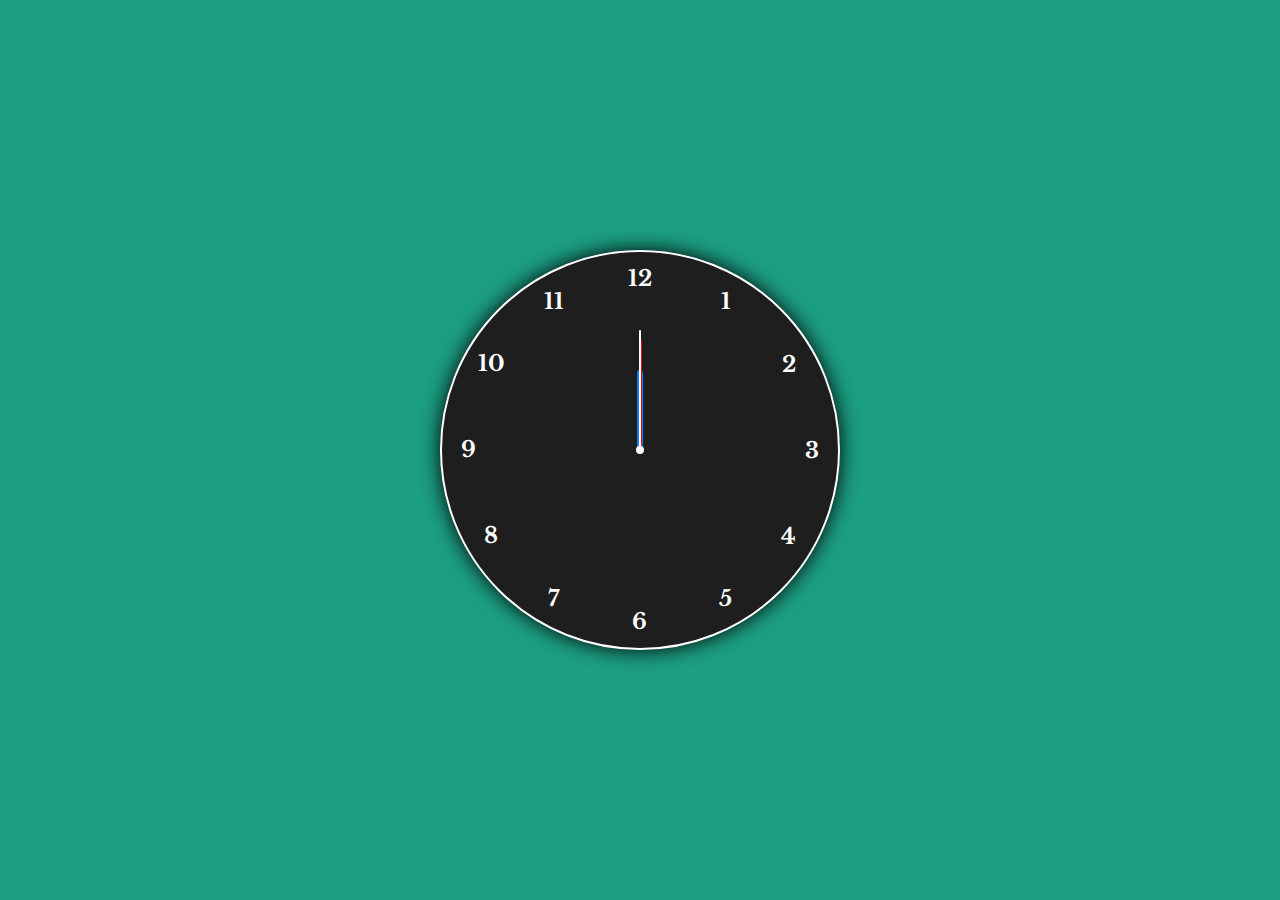
<file: Analog Clock/index.html>
<!DOCTYPE html>
<html lang="en">
<head>
    <meta charset="UTF-8">
    <meta http-equiv="X-UA-Compatible" content="IE=edge">
    <meta name="viewport" content="width=device-width, initial-scale=1.0">
    <link rel="stylesheet" href="./style.css">
    <link rel="preconnect" href="https://fonts.googleapis.com">
    <link rel="preconnect" href="https://fonts.gstatic.com" crossorigin>
    <link href="https://fonts.googleapis.com/css2?family=Libre+Baskerville&display=swap" rel="stylesheet">
    <link rel="icon" type="image/x-icon" href="./pngwing.com (13).png">
    <title>Analog Clock</title>
</head>
<body>
    <div class="container">
        <div class="clock">
            <div class="hand" style="--clr:rgb(0, 128, 255); --h:80px; --w:6px" id="hour"><i></i></div>
            <div class="hand" style="--clr:rgb(255, 2, 2); --h:110px; --w:3px" id="minute"><i></i></div>
            <div class="hand" style="--clr:rgb(255, 255, 255); --h:120px; --w:2px" id="second"><i></i></div>
            <span style="--i:1"><b>1</b></span>
            <span style="--i:2"><b>2</b></span>
            <span style="--i:3"><b>3</b></span>
            <span style="--i:4"><b>4</b></span>
            <span style="--i:5"><b>5</b></span>
            <span style="--i:6"><b>6</b></span>
            <span style="--i:7"><b>7</b></span>
            <span style="--i:8"><b>8</b></span>
            <span style="--i:9"><b>9</b></span>
            <span style="--i:10"><b>10</b></span>
            <span style="--i:11"><b>11</b></span>
            <span style="--i:12"><b>12</b></span>
        </div>
    </div>



    <script src="./script.js"></script>
</body>
</html>
</file>
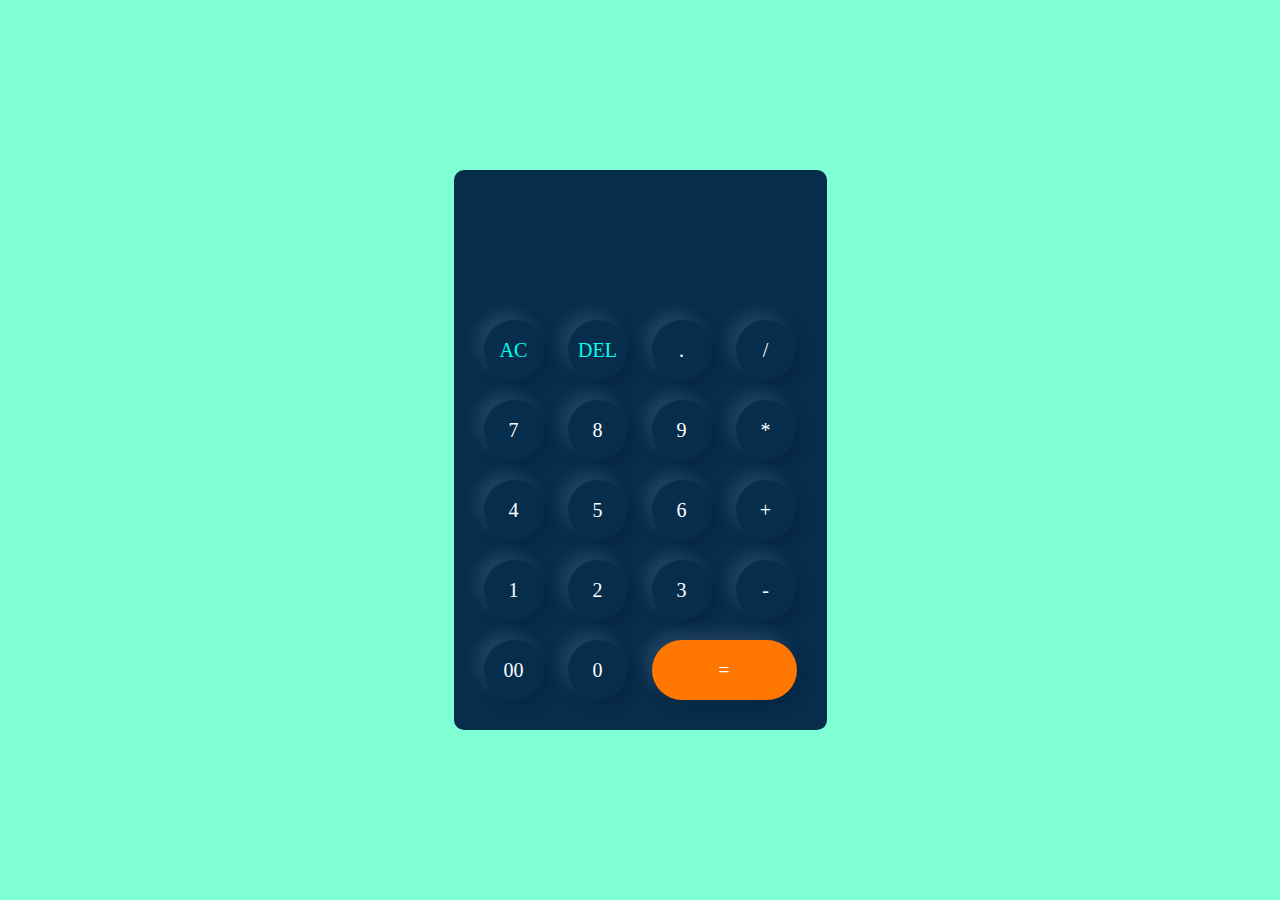
<file: Calculator/index.html>
<!DOCTYPE html>
<html lang="en">
<head>
    <meta charset="UTF-8">
    <meta http-equiv="X-UA-Compatible" content="IE=edge">
    <meta name="viewport" content="width=device-width, initial-scale=1.0">
    <title>Calculator</title>
    <link rel="stylesheet" href="style.css">
</head>
<body>
    <div class="container">
        <div class="calculator">
            <form>
                <div class="display">
                    <input type="text" name="display">
                </div>
                <div>
                    <input type="button" value="AC" onclick="display.value = ''" class="clear">
                    <input type="button" value="DEL" onclick="display.value = display.value.slice(0,-1)" class="clear">
                    <input type="button" value="." onclick="display.value += '.'">
                    <input type="button" value="/" onclick="display.value += '/'">
                </div>
                <div>
                    <input type="button" value="7" onclick="display.value += '7'">
                    <input type="button" value="8" onclick="display.value += '8'">
                    <input type="button" value="9" onclick="display.value += '9'">
                    <input type="button" value="*" onclick="display.value += '*'">
                </div>
                <div>
                    <input type="button" value="4" onclick="display.value += '4'">
                    <input type="button" value="5" onclick="display.value += '5'">
                    <input type="button" value="6" onclick="display.value += '6'">
                    <input type="button" value="+" onclick="display.value += '+'">
                </div>
                <div>
                    <input type="button" value="1" onclick="display.value += '1'">
                    <input type="button" value="2" onclick="display.value += '2'">
                    <input type="button" value="3" onclick="display.value += '3'">
                    <input type="button" value="-" onclick="display.value += '-'">
                </div>
                <div>
                    <input type="button" value="00" onclick="display.value += '00'">
                    <input type="button" value="0" onclick="display.value += '0'">
                    <input type="button" value="=" onclick="display.value = eval(display.value)" class="equal">
                </div>
            </form>
        </div>
    </div>
</body>
</html>
</file>
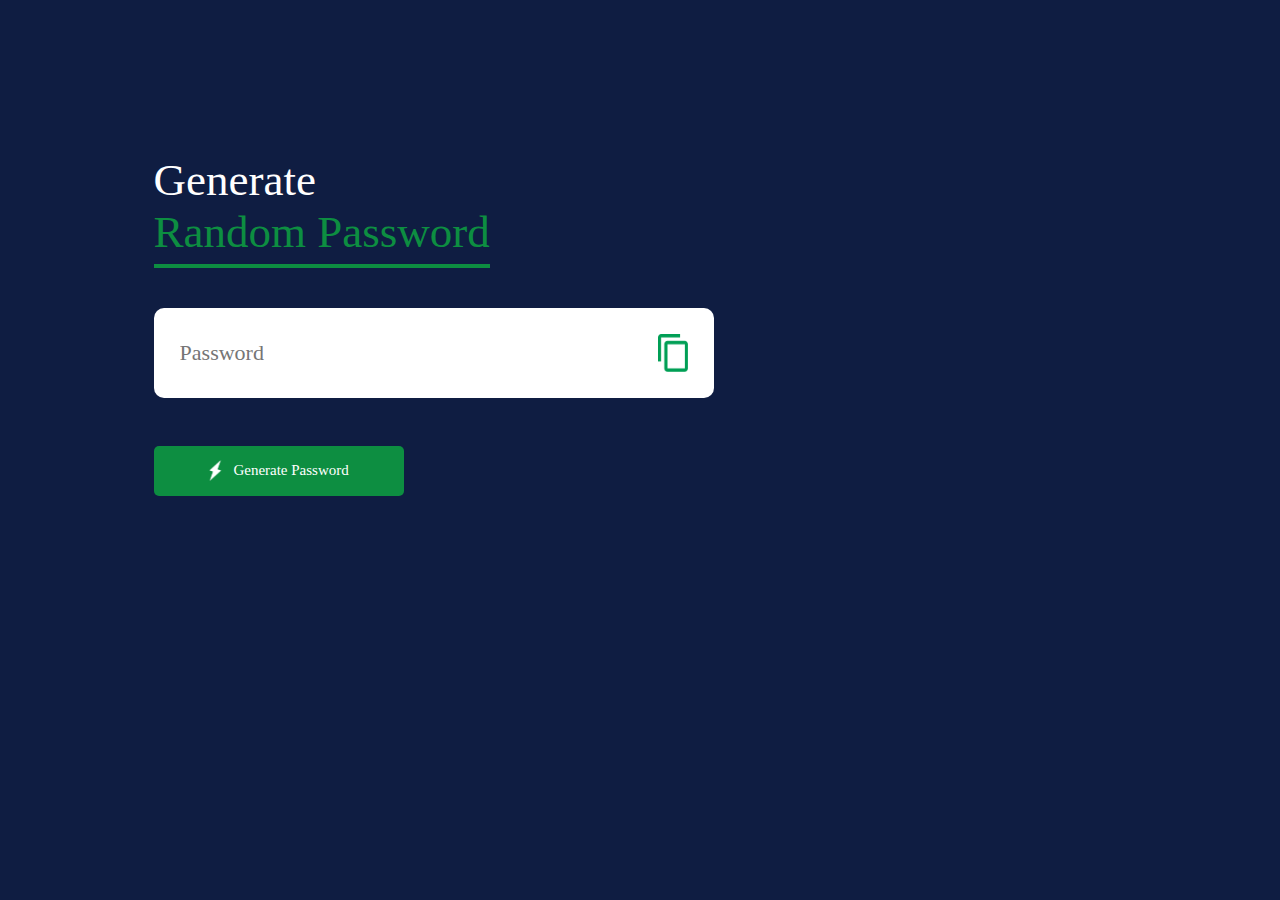
<file: Password Generator/index.html>
<!DOCTYPE html>
<html lang="en">
<head>
    <meta charset="UTF-8">
    <meta http-equiv="X-UA-Compatible" content="IE=edge">
    <meta name="viewport" content="width=device-width, initial-scale=1.0">
    <title>Password Generator</title>
    <link rel="stylesheet" href="./style.css">
    <link rel="icon" type="image/x-icon" href="./images/5373279.png">
</head>
<body>
    <div class="container">
        <h1>Generate <br><span>Random Password</span></h1>
        <div class="display">
            <input type="text" id="password" placeholder="Password">
            <img src="./images/copy.png" onclick="copyPassword()">
        </div>
        <!-- <p>Characters in Password :</p><br>
        <div class="choice">
            <button id="but1" value="6">6</button>
            <button id="but2" value="8">8</button>
            <button id="but3" value="12">12</button>
            <button id="but4" value="16">16</button>
        </div> -->
        <br>
        <button class="generate" onclick="generatepassword()"><img src="./images/generate.png">Generate Password</button>
    </div>

    <script src="./password.js"></script>
</body>
</html>
</file>
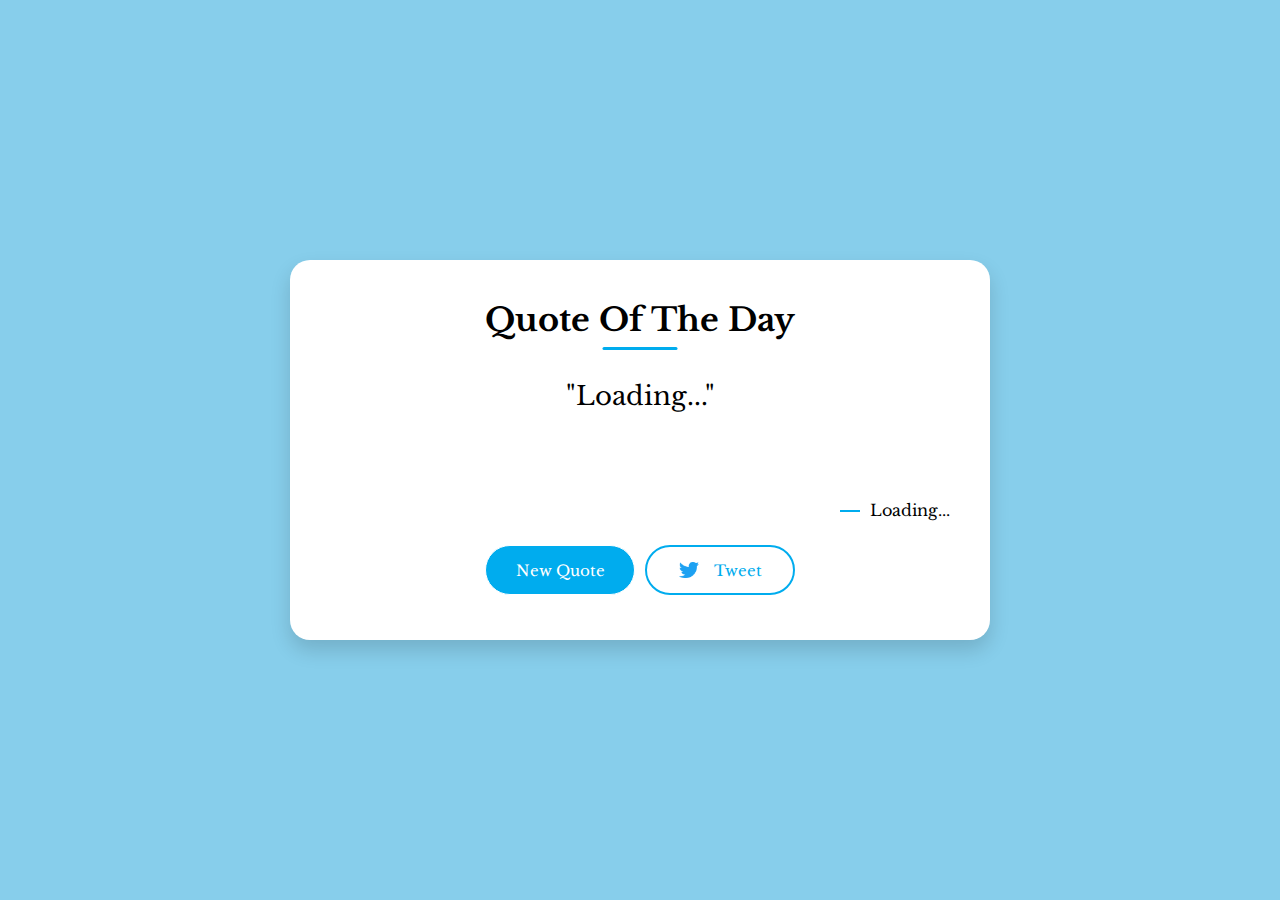
<file: Quote Generator/index.html>
<!DOCTYPE html>
<html lang="en">
<head>
    <meta charset="UTF-8">
    <meta http-equiv="X-UA-Compatible" content="IE=edge">
    <meta name="viewport" content="width=device-width, initial-scale=1.0">
    <link rel="icon" type="image/x-icon" href="./favicon.png">
    <link rel="stylesheet" href="./style.css">
    <title>Quote Generator</title>
</head>
<body>
    <div class="container">
        <h2>Quote Of The Day</h2>
        <blockquote id="quote">Loading...</blockquote>
        <span id="author">Loading...</span>
        <div>
            <button onclick="getQuote(api_url)">New Quote</button>
            <button onclick="tweet()"><img src="./twitter.png"> Tweet</button>
        </div>
    </div>


    <script src="./script.js"></script>
</body>
</html>
</file>
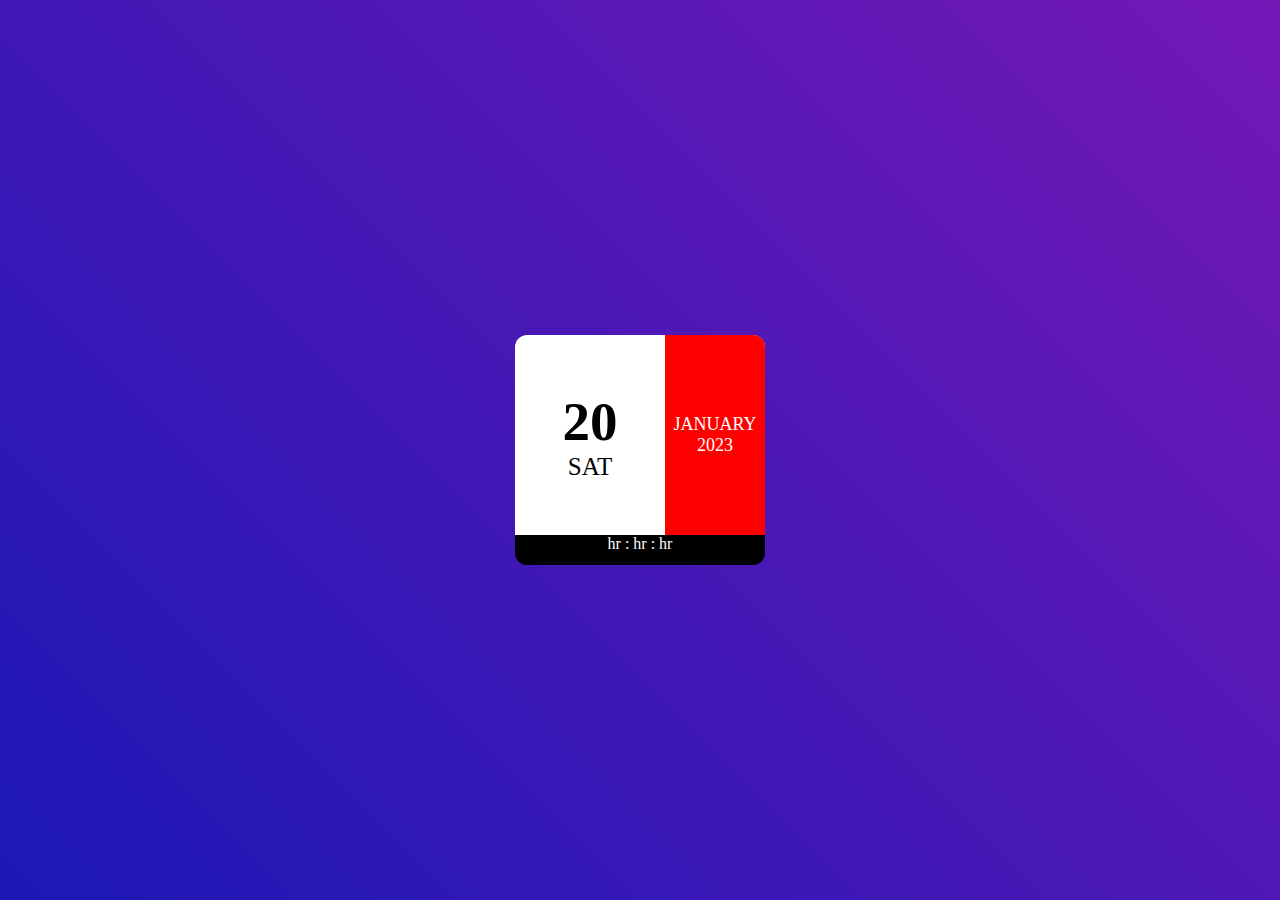
<file: Simple Calender/index.html>
<!DOCTYPE html>
<html lang="en">
<head>
    <meta charset="UTF-8">
    <meta http-equiv="X-UA-Compatible" content="IE=edge">
    <meta name="viewport" content="width=device-width, initial-scale=1.0">
    <link rel="stylesheet" href="./style.css">
    <title>Calender</title>
</head>
<body>
    <div class="container">
        <div class="time-added">
            <div class="whole">
                <div class="date-day-box">
                    <div class="date" id="date">20</div>
                    <div class="day" id="day">SAT</div>
                </div>
                <div class="mon-year-box">
                    <div class="moth" id="month">JANUARY</div>
                    <div class="year" id="year">2023</div>
                </div>
                
            </div>
            <div class="time">
                <div id="hr">hr</div>
                <p>&nbsp;:&nbsp;</p>
                <div id="min">hr</div>
                <p>&nbsp;:&nbsp;</p>
                <div id="sec">hr</div>
            </div>
        </div>
    </div>
    <script src="./script.js"></script>
</body>
</html>
</file>
<file: Analog Clock/style.css>
*{
    margin: 0px;
    padding: 0px;
    font-family: 'Libre Baskerville', serif;
    box-sizing: border-box;
    color: #fff;
}

body{
    display: flex;
    align-items: center;
    justify-content: center;
    height: 100vh;
    background-color: rgb(28, 158, 130);
}
.container{
    position: relative;
}
.clock{
    height: 400px;
    width: 400px;
    border-radius: 50%;
    background-color: rgb(30, 30, 30);
    border: 2px solid #fff;
    box-shadow: 0px 0px 20px black;
    display: flex;
    justify-content: center;
    align-items: center;
}
.clock span{
    position: absolute;
    transform: rotate(calc(30deg * var(--i)));
    inset: 15px;
    text-align: center;
}
.clock span b{
    transform: rotate(calc(-30deg * var(--i)));
    display: inline-block;
    font-size: 22px;
}
.clock::before{
    content: "";
    position: absolute;
    height: 8px;
    width: 8px;
    border-radius: 50%;
    background-color: #fff;
    z-index: 2;
}

.hand{
    position: absolute;
    display: flex;
    justify-content: center;
    align-items: flex-end;
}

.hand i{
    position: absolute;
    background-color: var(--clr);
    width: var(--w);
    /* height: calc(30px * var(--j)); */
    height: var(--h);
    border-radius: 10px;
}
</file>
<file: Calculator/style.css>
*{
    margin: 0;
    padding: 0;
    font-family: 'Montserrat';
    box-sizing: border-box;
}

.container{
    width: 100%;
    height: 100vh;
    background-color: aquamarine;
    display: flex;
    align-items: center;
    justify-content: center;
}

.calculator{
    background-color: rgb(7, 45, 77);
    padding: 20px;
    border-radius: 10px;
}

.calculator form input{
    border: 0;
    outline: 0;
    width: 60px;
    height: 60px;
    border-radius: 60px;
    box-shadow: -8px -8px 15px rgba(255, 255, 255, 0.1), 5px 5px 15px rgba(0,0,0, 0.2);
    background: transparent;
    color: white;
    font-size: 20px;
    margin: 10px;
    cursor: pointer;
}

form .display{
    display: flex;
    justify-content: right;
    margin: 20px 0px;
}

form .display input{
    text-align: right;
    flex: 1;
    font-size: 45px;
    border-radius: 4px;
    box-shadow: none;
}

form input.equal{
    width: 145px;
    background-color: rgb(255, 119, 0);
}

form input.clear{
    color: rgb(0, 255, 238);
}
</file>
<file: Password Generator/style.css>
*{
    margin: 0px;
    padding: 0px;
    font-family: 'Poppins';
    box-sizing: border-box;

}
body{
    background: rgb(15, 29, 66);
    color: rgb(255, 255, 255);
}
.container{
    margin: 12%;
    width: 100%;
    max-width: 700px;
}
.display{
    width: 80%;
    height: 90px;
    margin-top: 50px;
    margin-bottom: 30px;
    background: white;
    color: #333;
    border-radius: 10px;
    display: flex;
    justify-content: space-between;
    padding: 26px;
}
.display input{
    width: 400px;
    font-size: 22px;
    border: none;
    outline: none;

}

.container h1{
    font-weight: 300;
    font-size: 45px;
}
.container h1 span{
    color: #0d8e41;
    font-weight: 500;
    border-bottom: 4px solid #0d8e41;
    padding-bottom: 7px;
}

.display img{
    width: 30px;
    cursor: pointer;
}

/* .container button{
    width: 40px;
    cursor: pointer;
    margin-bottom: 20px;
    padding: 5px;
    border: none;
    outline: none;
    background: #0d8e41;
    color: #fff;
    border-radius: 5px;
    margin-right: 20px;  
} */
/* .container button::after{
    color: #000;
    background: white;
} */

.container button.generate{
    width: 250px;
    height: 50px;
    border: none;
    outline: none;
    background: #0d8e41;
    color: #fff;
    font-size: 15px;
    border-radius: 5px;
    cursor: pointer;
    display: flex;
    align-items: center;
    justify-content: center;
    padding: 16px 26px;
}

.container button img{
    width: 15px;
    margin-right: 10px;
}
</file>
<file: Quote Generator/style.css>
@import url('https://fonts.googleapis.com/css2?family=Libre+Baskerville:wght@400;700&display=swap');

*{
    margin: 0;
    padding: 0;
    box-sizing: border-box;
    font-family: 'Libre Baskerville', serif;
}
body{
    background: skyblue;
}
.container{
    background: white;
    color: black;
    width: 700px;
    height: min-content;
    position: absolute;
    top: 50%;
    left: 50%;
    padding: 40px;
    transform: translate(-50%, -50%);
    border-radius: 20px;
    text-align: center;
    box-shadow: 0px 10px 20px 0px rgba(0,0,0, 0.15);
}
.container h2{
    font-size: 32px;
    margin-bottom: 40px;
    position: relative;
}
.container h2::after{
    content: '';
    width: 75px;
    height: 3px;
    border-radius: 3px;
    background: #00acee;
    position: absolute;
    bottom: -10px;
    left: 50%;
    transform: translateX(-50%);
}
.container blockquote{
    font-size: 26px;
    min-height: 110px;
}
.container blockquote::before , .container blockquote::after{
    content: '"';
}
.container span{
    display: block;
    margin-top: 10px;
    float: right;
    position: relative;
}
.container span::before{
    content: '';
    width: 20px;
    height: 2px;
    background: #00acee;
    position: absolute;
    top: 50%;
    left: -30px;
}
.container div{
    width: 100%;
    margin-top: 50px;
    display: flex;
    justify-content: center;
}
.container button{
    background: #00acee;
    border-radius: 25px;
    color: white;
    border: 1px solid;
    width: 150px;
    height: 50px;
    font-size: 15px;
    display: flex;
    align-items: center;
    justify-content: center;
    margin: 5px;
    cursor: pointer;
}
.container button img{
    width: 20px;
    margin-right: 15px;
}
.container button:nth-child(2){
    background: transparent;
    border: 2px solid #00acee;
    color: #00acee;
}
</file>
<file: Simple Calender/style.css>
*{
    margin: 0;
    padding: 0;
    box-sizing: border-box;
    font-family: 'Poppins';
}

body{
    width: 100%;
    height: 100vh;
    background: linear-gradient(45deg, rgb(27, 24, 182), rgb(116, 24, 182));
    display: flex;
    align-items: center;
    justify-content: center;
}
.time-added{
    height: 230px;
    width: 250px;
    border-radius: 12px;
    background: rgb(0, 0, 0);
}
.time-added .time{
    display: flex;
    justify-content: center;
    align-items: center;
    color: white;
    text-align: center;
}
.whole{
    height: 200px;
    width: 250px;
    border-top-left-radius: 12px;
    border-top-right-radius: 12px;
    background: white;
    display: flex;
    justify-content: center;
    align-items: center;
}
.whole .date-day-box{
    width: 150px;
    height: 200px;
    display: flex;
    justify-content: center;
    align-items: center;
    flex-direction: column;
}
.date-day-box #date{
    font-size: 55px;
    font-weight: 600;
}
.date-day-box #day{
    font-size: 25px;
}

.whole .mon-year-box{
    width: 100px;
    height: 200px;
    background: red;
    color: white;

    border-top-right-radius: 12px;
    display: flex;
    justify-content: center;
    align-items: center;
    flex-direction: column;
    font-size: 18px;
}
</file>
